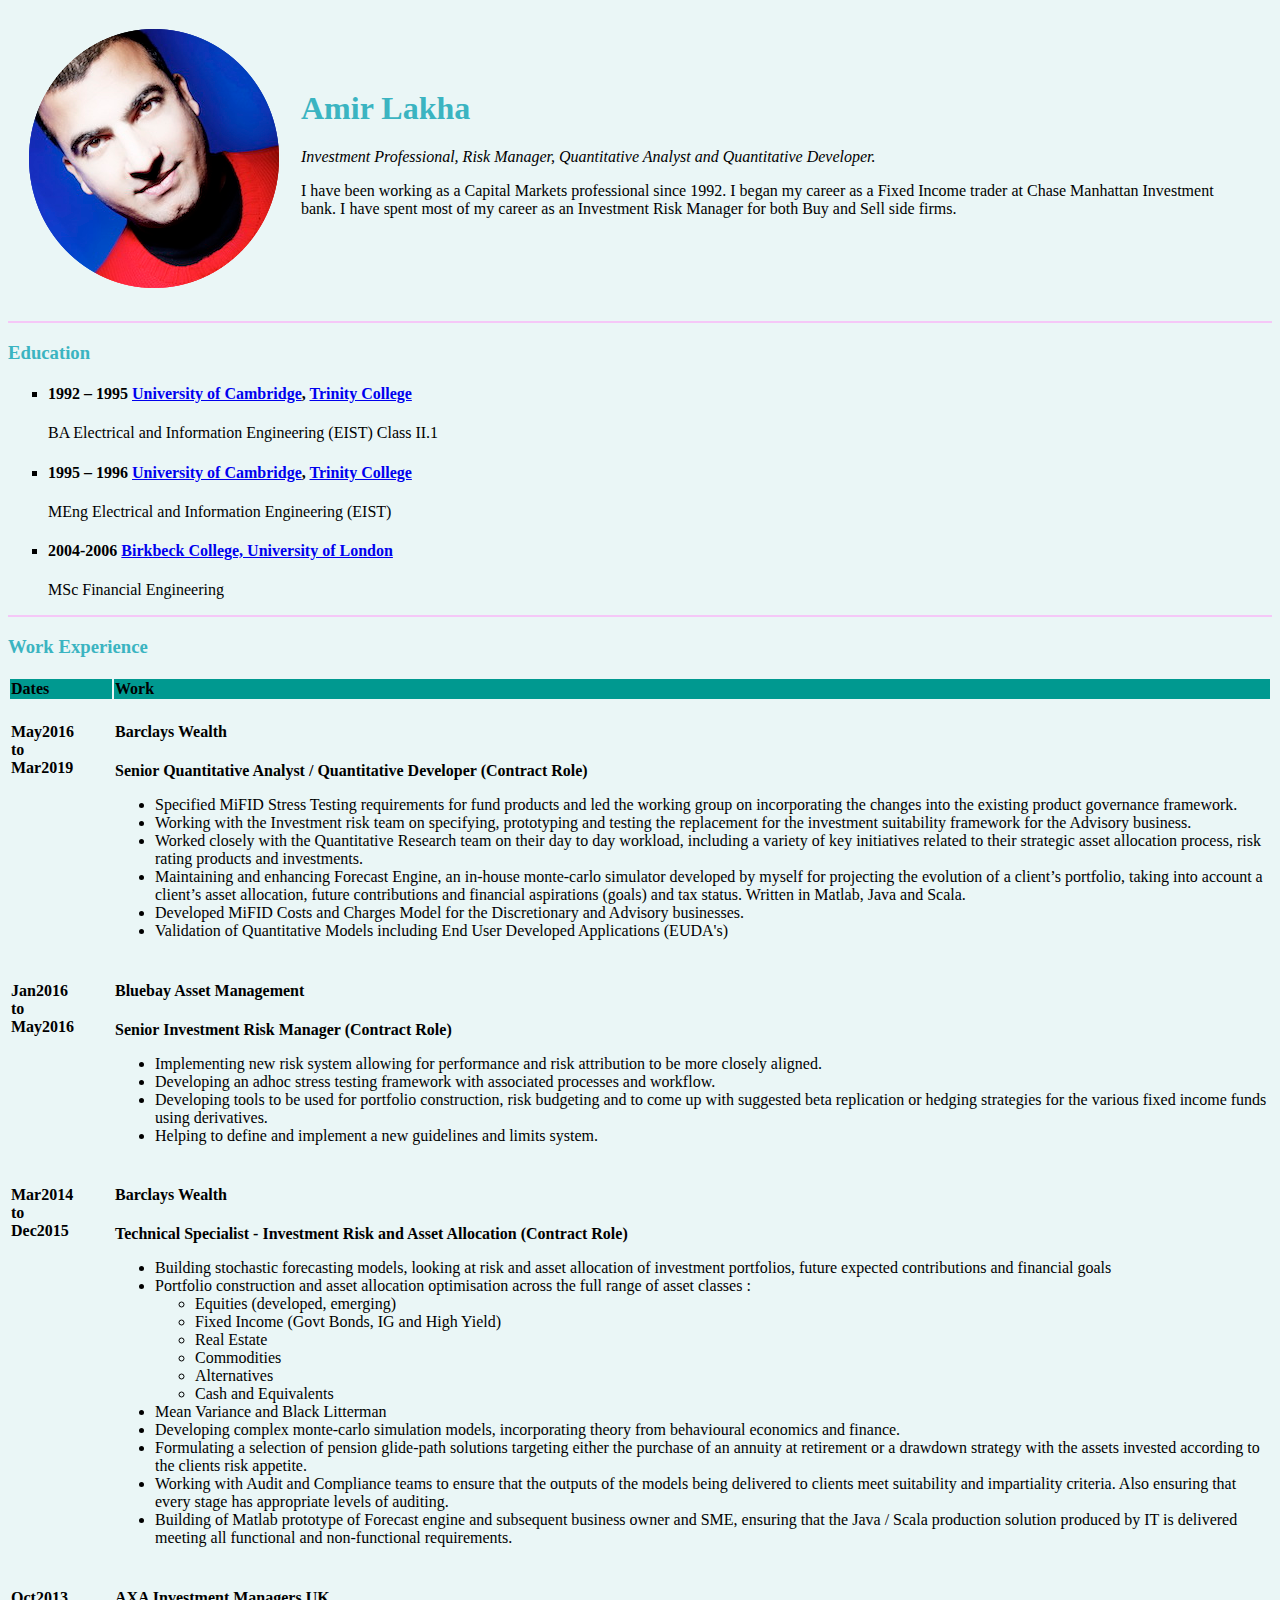
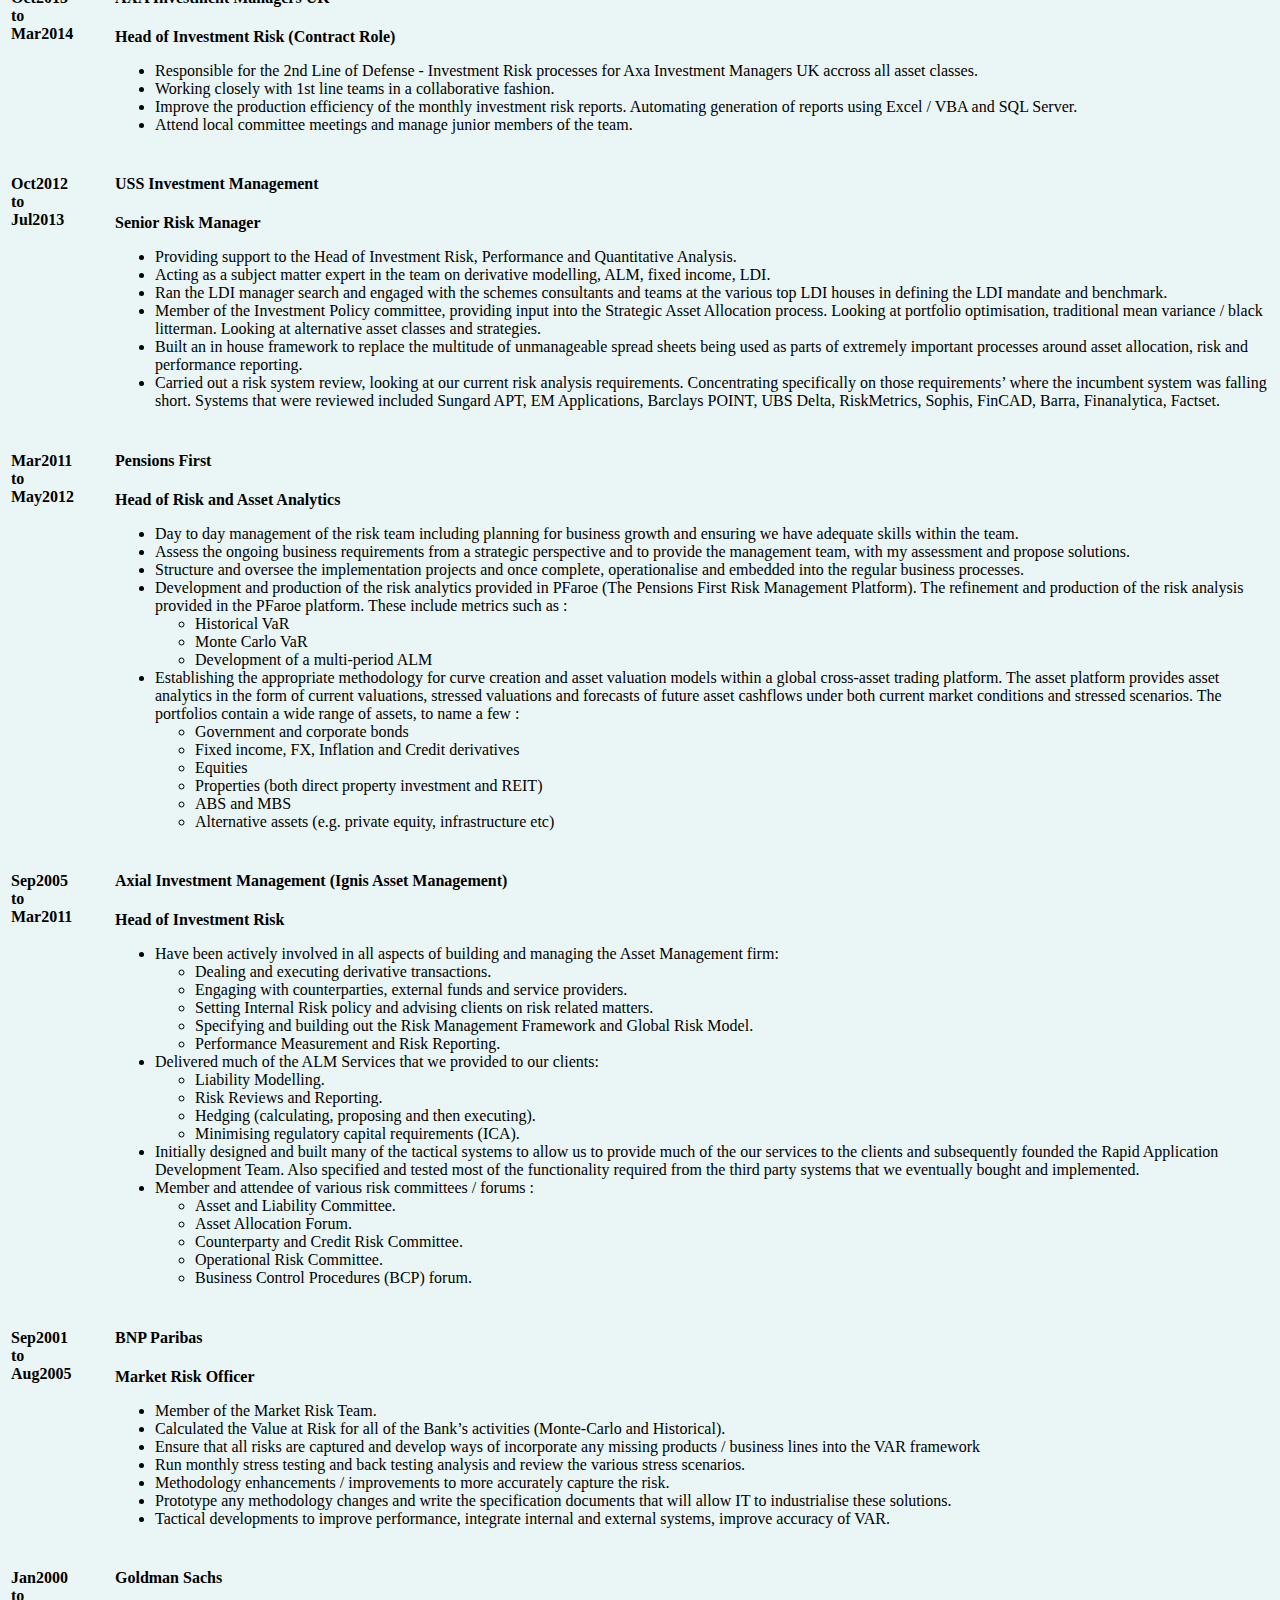
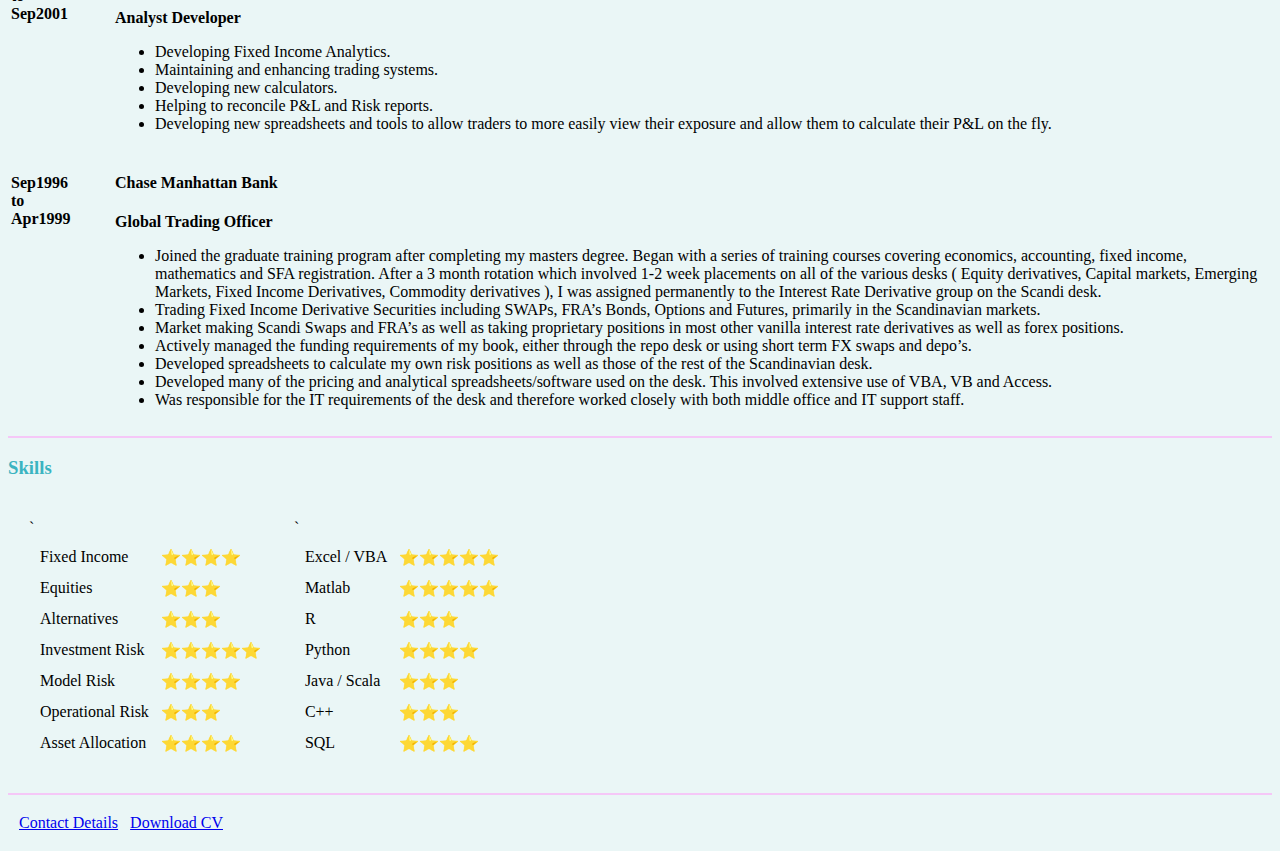
<file: index.html>
<!DOCTYPE html>
<html lang="en" dir="ltr">

<head>
  <meta charset="utf-8">
  <title>Amir's Personal Site</title>
  <link rel="stylesheet" href="css/styles.css">
  <link rel="icon" href="favicon.ico">
</head>

<body>
  <table cellspacing="20">
    <tr>
      <td>
        <img src="images/mugshot.png" alt="amir profile picture" />
      </td>
      <td>
        <h1>Amir Lakha</h1>
        <p>
          <em>Investment Professional, Risk Manager, Quantitative Analyst and Quantitative Developer.</em>
        </p>
        <p>I have been working as a Capital Markets professional since 1992. I began my career as a Fixed Income trader at Chase Manhattan Investment bank.
          I have spent most of my career as an Investment Risk Manager for both Buy and Sell side firms.</p>
        <br>
      </td>
    </tr>
  </table>
  <hr>
  <h3>Education</h3>
  <ul style="list-style-type:square">
    <li>
      <h4>1992 – 1995 <a href="https://www.cam.ac.uk/" target="_blank">University of Cambridge</a>, <a href="https://www.trin.cam.ac.uk/" target="_blank">Trinity College</a></h4>
      <p>BA Electrical and Information Engineering (EIST) Class II.1</p>
    </li>
    <li>
      <h4>1995 – 1996 <a href="https://www.cam.ac.uk/" target="_blank">University of Cambridge</a>, <a href="https://www.trin.cam.ac.uk/" target="_blank">Trinity College</a></h4>
      <p>MEng Electrical and Information Engineering (EIST) </p>
    </li>
    <li>
      <h4>2004-2006 <a href="http://www.bbk.ac.uk/" target="_blank">Birkbeck College, University of London</a></h4>
      <p>MSc Financial Engineering</p>
    </li>
  </ul>
  <hr>
  <h3>Work Experience</h3>
  <table>
    <thead>
      <tr>
        <th align="left" bgcolor="#00999">Dates</th>
        <th align="left" bgcolor="#00999">Work</th>
      </tr>
    </thead>
    <tr>
      <td valign="top" width="100px">
        <h4>May2016 <br>to<br>Mar2019</h4>
      </td>
      <td valign="top">
        <h4>Barclays Wealth</h4>
        <p><strong>Senior Quantitative Analyst / Quantitative Developer (Contract Role)</strong>
          <ul>
            <li>
              Specified MiFID Stress Testing requirements for fund products and led the
              working group on incorporating the changes into the existing product governance framework.
            </li>
            <li>
              Working with the Investment risk team on specifying, prototyping and testing the
              replacement for the investment suitability framework for the Advisory business.
            </li>
            <li>
              Worked closely with the Quantitative Research team on their day to day workload,
              including a variety of key initiatives related to their strategic asset allocation process,
              risk rating products and investments.
            </li>
            <li>
              Maintaining and enhancing Forecast Engine, an in-house monte-carlo simulator developed by myself
              for projecting the evolution of a client’s portfolio, taking into account a client’s asset allocation,
              future contributions and financial aspirations (goals) and tax status. Written in Matlab, Java and Scala.
            </li>
            <li>Developed MiFID Costs and Charges Model for the Discretionary and Advisory businesses.</li>
            <li>Validation of Quantitative Models including End User Developed Applications (EUDA's)</li>
          </ul>
        </p>
      </td>
    </tr>
    <tr>
      <td valign="top">
        <h4>
          Jan2016 <br>to<br>May2016
        </h4>
      </td>
      <td valign="top">
        <h4>Bluebay Asset Management</h4>
        <p><strong>Senior Investment Risk Manager (Contract Role)</strong>
          <ul>
            <li>
              Implementing new risk system allowing for performance and risk attribution to be more closely aligned.
            </li>
            <li>
              Developing an adhoc stress testing framework with associated processes and workflow.
            </li>
            <li>
              Developing tools to be used for portfolio construction, risk budgeting and to come up with suggested beta
              replication or hedging strategies for the various fixed income funds using derivatives.
            </li>
            <li>
              Helping to define and implement a new guidelines and limits system.
            </li>
          </ul>
        </p>
      </td>
    </tr>
    <tr>
      <td valign="top">
        <h4>
          Mar2014 <br>to<br>Dec2015
        </h4>
      </td>
      <td valign="top">
        <h4>Barclays Wealth</h4>
        <p><strong>Technical Specialist - Investment Risk and Asset Allocation (Contract Role)</strong>
          <ul>
            <li>
              Building stochastic forecasting models, looking at risk and asset allocation of investment portfolios,
              future expected contributions and financial goals
            </li>
            <li>
              Portfolio construction and asset allocation optimisation across the full range of asset classes :
              <ul style="list-style-type:circle">
                <li>Equities (developed, emerging)</li>
                <li>Fixed Income (Govt Bonds, IG and High Yield)</li>
                <li>Real Estate</li>
                <li>Commodities</li>
                <li>Alternatives</li>
                <li>Cash and Equivalents</li>
              </ul>
            </li>
            <li>Mean Variance and Black Litterman</li>
            <li>
              Developing complex monte-carlo simulation models, incorporating theory from
              behavioural economics and finance.
            </li>
            <li>
              Formulating a selection of pension glide-path solutions
              targeting either the purchase of an annuity at retirement
              or a drawdown strategy with the assets invested according to
              the clients risk appetite.
            </li>
            <li>
              Working with Audit and Compliance teams to ensure that the outputs
              of the models being delivered to clients meet suitability and impartiality
              criteria. Also ensuring that every stage has appropriate levels of auditing.
            </li>
            <li>
              Building of Matlab prototype of Forecast engine and subsequent business owner
              and SME, ensuring that the Java / Scala production solution produced by IT is
              delivered meeting all functional and non-functional requirements.
            </li>
          </ul>
        </p>
      </td>
    </tr>
    <tr>
      <td valign="top">
        <h4>
          Oct2013 <br>to<br>Mar2014
        </h4>
      </td>
      <td valign="top">
        <h4>AXA Investment Managers UK</h4>
        <p><strong>Head of Investment Risk (Contract Role)</strong>
          <ul>
            <li>
              Responsible for the 2nd Line of Defense - Investment Risk
              processes for Axa Investment Managers UK accross all asset classes.
            </li>
            <li>
              Working closely with 1st line teams in a collaborative fashion.
            </li>
            <li>
              Improve the production efficiency of the monthly investment risk reports.
              Automating generation of reports using Excel / VBA and SQL Server.
            </li>
            <li>
              Attend local committee meetings and manage junior members of the team.
            </li>
          </ul>
        </p>
      </td>
    </tr>
    <tr>
      <td valign="top">
        <h4>
          Oct2012 <br>to<br>Jul2013
        </h4>
      </td>
      <td valign="top">
        <h4>USS Investment Management</h4>
        <p><strong>Senior Risk Manager</strong>
          <ul>
            <li>
              Providing support to the Head of Investment Risk, Performance and Quantitative Analysis.
            </li>
            <li>
              Acting as a subject matter expert in the team on derivative modelling, ALM, fixed income, LDI.
            </li>
            <li>
              Ran the LDI manager search and engaged with the schemes consultants and teams at the various
              top LDI houses in defining the LDI mandate and benchmark.
            </li>
            <li>
              Member of the Investment Policy committee, providing input into the Strategic Asset Allocation process.
              Looking at portfolio optimisation, traditional mean variance / black litterman.
              Looking at alternative asset classes and strategies.
            </li>
            <li>
              Built an in house framework to replace the multitude of unmanageable spread sheets being used as parts of
              extremely important processes around asset allocation, risk and performance reporting.
            </li>
            <li>
              Carried out a risk system review, looking at our current risk analysis requirements. Concentrating specifically
              on those requirements’ where the incumbent system was falling short. Systems that were reviewed included Sungard APT,
              EM Applications, Barclays POINT, UBS Delta, RiskMetrics, Sophis, FinCAD, Barra, Finanalytica, Factset.
            </li>
          </ul>
        </p>
      </td>
    </tr>
    <tr>
      <td valign="top">
        <h4>
          Mar2011 <br>to<br>May2012
        </h4>
      </td>
      <td valign="top">
        <h4>Pensions First</h4>
        <p><strong>Head of Risk and Asset Analytics</strong>
          <ul>
            <li>
              Day to day management of the risk team including
              planning for business growth and ensuring we have adequate skills within the team.
            </li>
            <li>
              Assess the ongoing business requirements from a strategic perspective and to provide
              the management team, with my assessment and propose solutions.
            </li>
            <li>
              Structure and oversee the implementation projects and once complete, operationalise
              and embedded into the regular business processes.
            </li>
            <li>
              Development and production of the risk analytics provided in PFaroe
              (The Pensions First Risk Management Platform). The refinement and production of the risk analysis
              provided in the PFaroe platform. These include metrics such as :
              <ul style="list-style-type:circle">
                <li>Historical VaR</li>
                <li>Monte Carlo VaR</li>
                <li>Development of a multi-period ALM</li>
              </ul>

            </li>
            <li>
              Establishing the appropriate methodology for curve creation and asset valuation models within a global
              cross-asset trading platform. The asset platform provides asset analytics in the form of current valuations,
              stressed valuations and forecasts of future asset cashflows under both current market conditions and
              stressed scenarios. The portfolios contain a wide range of assets, to name a few :
              <ul style="list-style-type:circle">
                <li>Government and corporate bonds</li>
                <li>Fixed income, FX, Inflation and Credit derivatives</li>
                <li>Equities</li>
                <li>Properties (both direct property investment and REIT)</li>
                <li>ABS and MBS</li>
                <li>Alternative assets (e.g. private equity, infrastructure etc)</li>
              </ul>
            </li>
          </ul>
        </p>
      </td>
    </tr>
    <tr>
      <td valign="top">
        <h4>
          Sep2005 <br>to<br>Mar2011
        </h4>
      </td>
      <td valign="top">
        <h4>Axial Investment Management (Ignis Asset Management)</h4>
        <p><strong>Head of Investment Risk</strong>
          <ul>
            <li>
              Have been actively involved in all aspects of building and managing the Asset Management firm:
              <ul style="list-style-type:circle">
                <li>Dealing and executing derivative transactions.</li>
                <li>Engaging with counterparties, external funds and service providers.</li>
                <li>Setting Internal Risk policy and advising clients on risk related matters.</li>
                <li>Specifying and building out the Risk Management Framework and Global Risk Model.</li>
                <li>Performance Measurement and Risk Reporting.</li>
              </ul>
            </li>
            <li>
              Delivered much of the ALM Services that we provided to our clients:
              <ul style="list-style-type:circle">
                <li>Liability Modelling.</li>
                <li>Risk Reviews and Reporting.</li>
                <li>Hedging (calculating, proposing and then executing).</li>
                <li>Minimising regulatory capital requirements (ICA).</li>
              </ul>
            </li>
            <li>
              Initially designed and built many of the tactical systems to allow us to provide much of the our services
              to the clients and subsequently founded the Rapid Application Development Team.
              Also specified and tested most of the functionality required from the third party systems that we eventually
              bought and implemented.
            </li>
            <li>
              Member and attendee of various risk committees / forums :
              <ul style="list-style-type:circle">
                <li>Asset and Liability Committee.</li>
                <li>Asset Allocation Forum.</li>
                <li>Counterparty and Credit Risk Committee.</li>
                <li>Operational Risk Committee.</li>
                <li>Business Control Procedures (BCP) forum.</li>
              </ul>
            </li>
          </ul>
        </p>
      </td>
    </tr>
    <tr>
      <td valign="top">
        <h4>
          Sep2001 <br>to<br>Aug2005
        </h4>
      </td>
      <td valign="top">
        <h4>BNP Paribas</h4>
        <p><strong>Market Risk Officer</strong>
          <ul>
            <li>
              Member of the Market Risk Team.
            </li>
            <li>
              Calculated the Value at Risk for all of the Bank’s activities (Monte-Carlo and Historical).
            </li>
            <li>
              Ensure that all risks are captured and develop ways of incorporate any
              missing products / business lines into the VAR framework
            </li>
            <li>
              Run monthly stress testing and back testing analysis and review the various stress scenarios.
            </li>
            <li>
              Methodology enhancements / improvements to more accurately capture the risk.
            </li>
            <li>
              Prototype any methodology changes and write the specification documents that will
              allow IT to industrialise these solutions.
            </li>
            <li>
              Tactical developments to improve performance, integrate internal and external systems,
              improve accuracy of VAR.
            </li>
          </ul>
        </p>
      </td>
    </tr>
    <tr>
      <td valign="top">
        <h4>
          Jan2000 <br>to<br>Sep2001
        </h4>
      </td>
      <td valign="top">
        <h4>Goldman Sachs</h4>
        <p><strong>Analyst Developer</strong>
          <ul>
            <li>
              Developing Fixed Income Analytics.
            </li>
            <li>
              Maintaining and enhancing trading systems.
            </li>
            <li>
              Developing new calculators.
            </li>
            <li>
              Helping to reconcile P&L and Risk reports.
            </li>
            <li>
              Developing new spreadsheets and tools to allow
              traders to more easily view their exposure and allow them to calculate their P&L on the fly.
            </li>
          </ul>
        </p>
      </td>
    </tr>
    <tr>
      <td valign="top">
        <h4>
          Sep1996 <br>to<br>Apr1999
        </h4>
      </td>
      <td valign="top">
        <h4>Chase Manhattan Bank</h4>
        <p><strong>Global Trading Officer</strong>
          <ul>
            <li>
              Joined the graduate training program after completing my masters degree.
              Began with a series of training courses covering economics, accounting, fixed income,
              mathematics and SFA registration. After a 3 month rotation which involved 1-2 week placements
              on all of the various desks ( Equity derivatives, Capital markets, Emerging Markets,
              Fixed Income Derivatives, Commodity derivatives ), I was assigned permanently to the
              Interest Rate Derivative group  on the Scandi desk.
            </li>
            <li>
              Trading Fixed Income Derivative Securities including SWAPs, FRA’s Bonds, Options and Futures,
              primarily in the Scandinavian markets.
            </li>
            <li>
              Market making Scandi Swaps and FRA’s as well as taking proprietary positions in most other
              vanilla interest rate derivatives as well as forex positions.
            </li>
            <li>
              Actively managed the funding requirements of my book, either through the repo desk or
              using short term FX swaps  and  depo’s.
            </li>
            <li>
              Developed spreadsheets to calculate my own risk positions as well as those of the rest of the Scandinavian desk.
            </li>
            <li>
              Developed many of the pricing and analytical spreadsheets/software used on the desk.
              This involved extensive use of VBA, VB and Access.
            </li>
            <li>
              Was responsible for the IT requirements of the desk and therefore worked
              closely with both middle office and IT support staff.
            </li>
          </ul>
        </p>
      </td>
    </tr>
  </table>
  <hr>
  <h3>Skills</h3>
  <table cellspacing="20">
    <tr>
      <td>
        <table cellspacing="10">
          <tr>
            <td>Fixed Income</td>
            <td>⭐️⭐️⭐️⭐️</td>
          </tr>
          <tr>
            <td>Equities</td>
            <td>⭐️⭐️⭐️</td>
          </tr>
          <tr>
            <td>Alternatives</td>
            <td>⭐️⭐️⭐️</td>
          </tr>
          <tr>
            ` <td>Investment Risk</td>
            <td>⭐️⭐️⭐️⭐️⭐️</td>
          </tr>
          <tr>
            <td>Model Risk</td>
            <td>⭐️⭐️⭐️⭐️</td>
          </tr>
          <tr>
            <td>Operational Risk</td>
            <td>⭐️⭐️⭐️</td>
          </tr>
          <tr>
            <td>Asset Allocation</td>
            <td>⭐️⭐️⭐️⭐️</td>
          </tr>
        </table>
      </td>
      <td>
        <table cellspacing="10">
          <tr>
            <td>Excel / VBA</td>
            <td>⭐️⭐️⭐️⭐️⭐️</td>
          </tr>
          <tr>
            <td>Matlab</td>
            <td>⭐️⭐️⭐️⭐️⭐️</td>
          </tr>
          <tr>
            <td>R</td>
            <td>⭐️⭐️⭐️</td>
          </tr>
          <tr>
            ` <td>Python</td>
            <td>⭐️⭐️⭐️⭐️</td>
          </tr>
          <tr>
            <td>Java / Scala</td>
            <td>⭐️⭐️⭐️</td>
          </tr>
          <tr>
            <td>C++</td>
            <td>⭐️⭐️⭐️</td>
          </tr>
          <tr>
            <td>SQL</td>
            <td>⭐️⭐️⭐️⭐️</td>
          </tr>
        </table>
      </td>
    </tr>
  </table>
  <hr>
  <table cellspacing="10">
    <tr>
      <td><a href="contact.html">Contact Details</a></td>
      <td><a download href="docs/Amir_CV_201903.pdf">Download CV</a></td>
    </tr>
  </table>


</body>

</html>
</file>
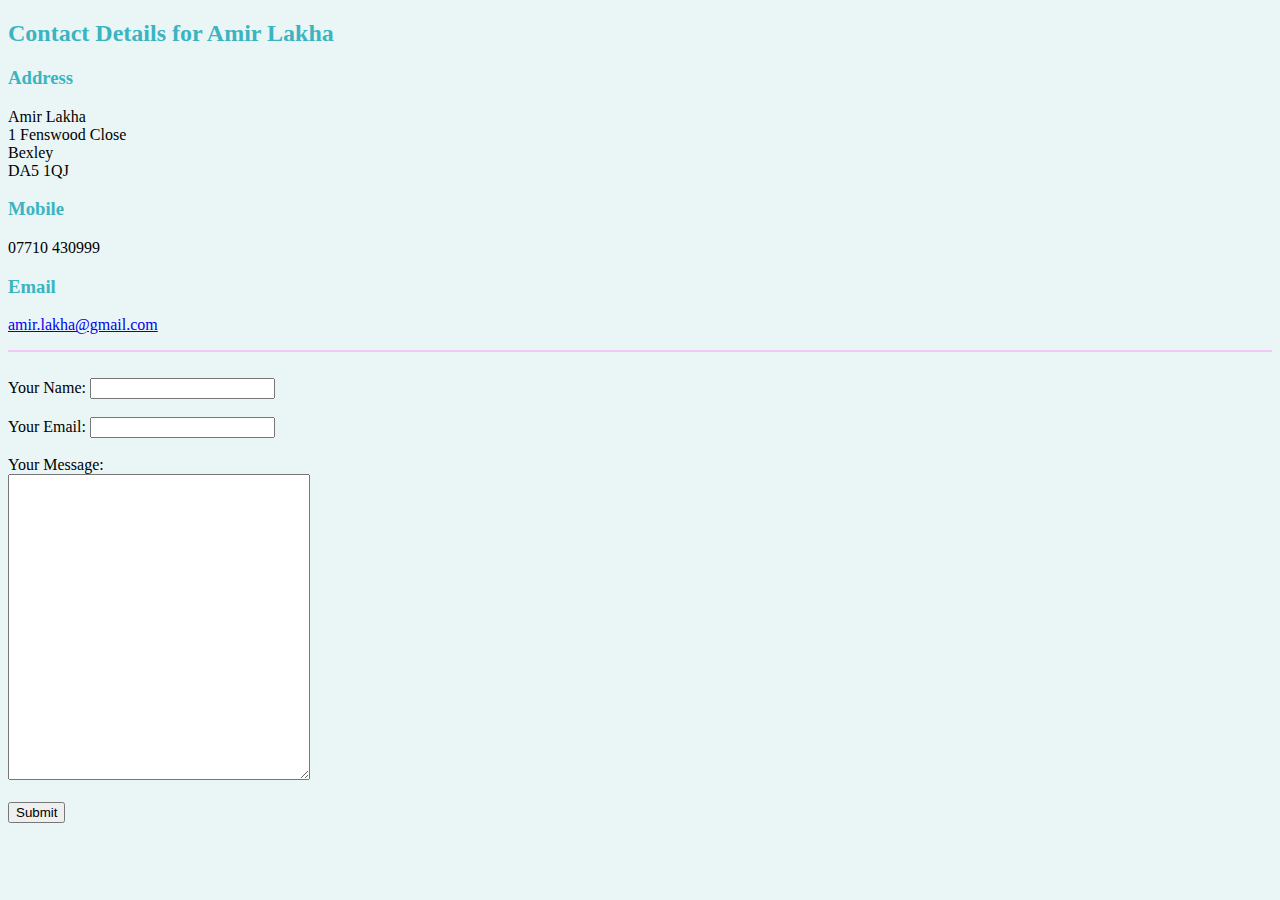
<file: contact.html>
<!DOCTYPE html>
<html lang="en" dir="ltr">

<head>
  <meta charset="utf-8">
  <title>Contact Me</title>
  <link rel="stylesheet" href="css/styles.css">
</head>

<body>
  <h2>Contact Details for Amir Lakha</h2>
  <h3>Address</h3>
  <p>
    Amir Lakha <br>
    1 Fenswood Close <br>
    Bexley <br>
    DA5 1QJ
  </p>

  <h3>Mobile</h3>
  <p>07710 430999</p>
  <h3>Email</h3>
  <p><a href="mailto:amir.lakha@gmail.com?Subject=enquiry" target="_top">amir.lakha@gmail.com</a></p>
  <hr><br>

  <form action="mailto:amir.lakha@gmail.com" method="post" enctype="text/plain">
    <label>Your Name: </label>
    <input type="text" name="yourName" value=""><br><br>
    <label>Your Email: </label>
    <input type="email" name="yourEmail" value=""><br><br>
    <label>Your Message: </label><br>
    <textarea name="yourMessage" rows="20" cols="35"></textarea> <br><br>

    <input type="submit" name="">
  </form>

</body>

</html>
</file>
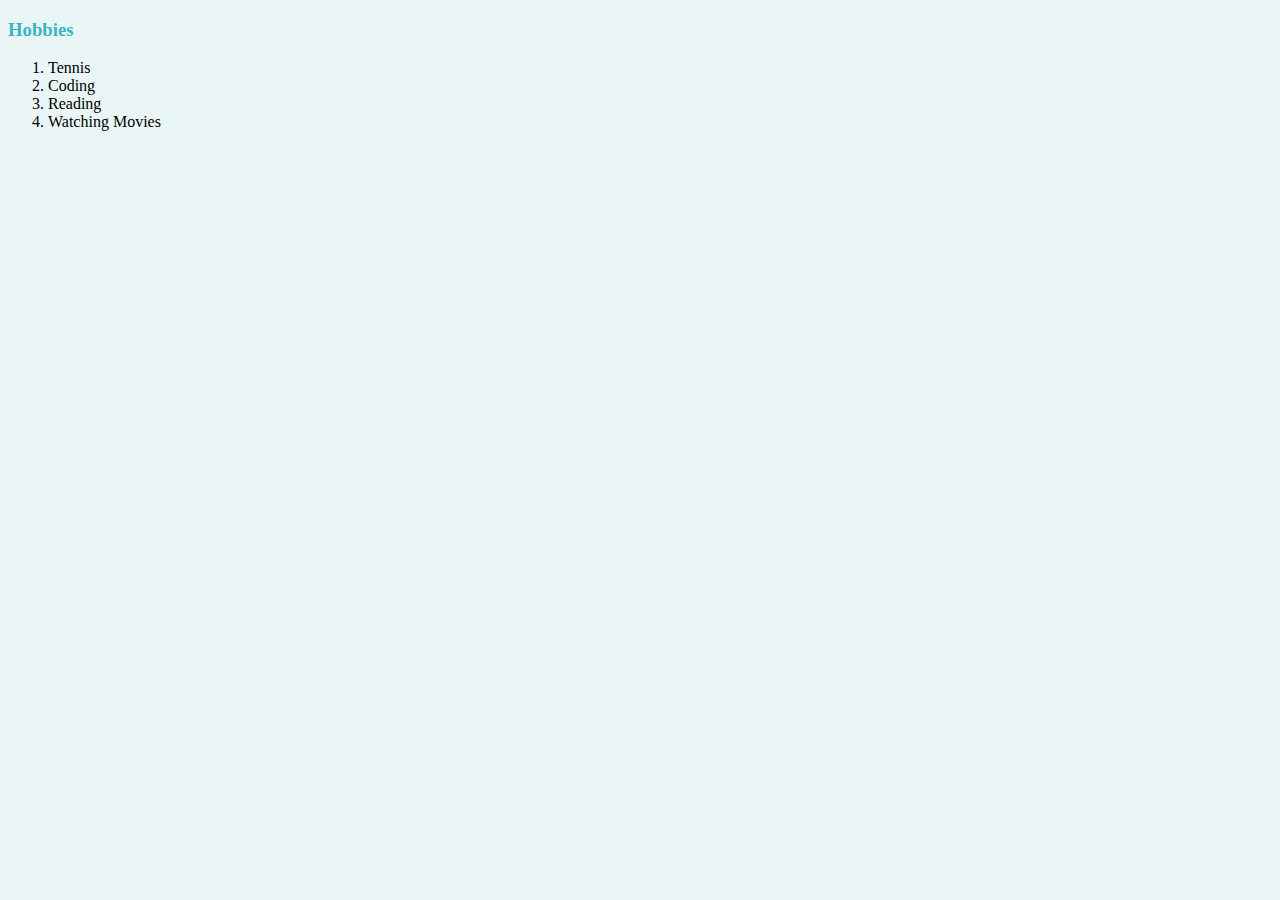
<file: hobbies.html>
<!DOCTYPE html>
<html lang="en" dir="ltr">

<head>
  <meta charset="utf-8">
  <title>My Hobbies</title>
  <link rel="stylesheet" href="css/styles.css">
</head>

<body>
  <h3>Hobbies</h3>
  <ol type="1">
    <li>Tennis</li>
    <li>Coding</li>
    <li>Reading</li>
    <li>Watching Movies</li>
  </ol>
</body>

</html>
</file>
<file: css/styles.css>
body {
  background-color: #EAF6F6;
}

hr {
  border-color: #F5C7F7;
  border-style: solid none none;
  border-width: 2px;
}

h1 {
  color: #3BB4C1;
}

h2 {
  color: #3BB4C1;
}

h3 {
  color: #3BB4C1;
}
</file>
